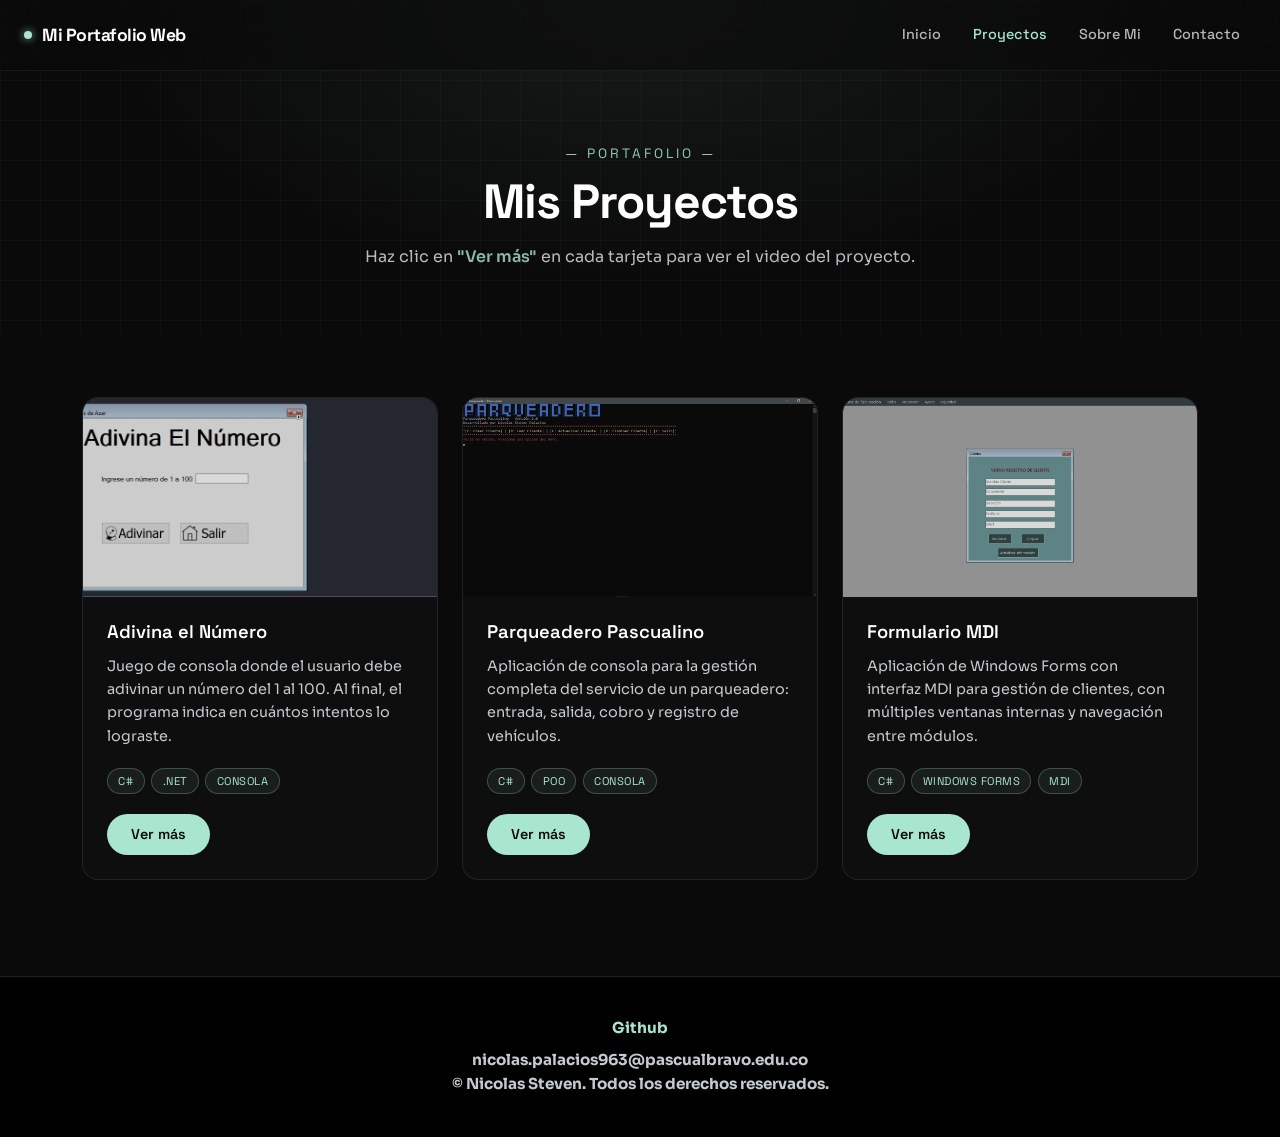
<file: PortafolioWeb/projects.html>
<!DOCTYPE html>
<html lang="es">
<head>
    <meta charset="UTF-8">
    <meta name="viewport" content="width=device-width, initial-scale=1.0, viewport-fit=cover">
    <title>Proyectos | Nicolas Steven</title>
    <meta name="description" content="Proyectos de desarrollo web y software de Nicolas Steven">

    <!-- Bootstrap -->
    <link rel="stylesheet" href="./css/bootstrap.min.css">
    <!-- Estilos propios -->
    <link rel="stylesheet" href="./css/style.css">
    <link rel="stylesheet" href="./css/projects.css">

    <!-- Fuentes -->
    <link rel="preconnect" href="https://fonts.googleapis.com">
    <link rel="preconnect" href="https://fonts.gstatic.com" crossorigin>
    <link href="https://fonts.googleapis.com/css2?family=Space+Grotesk:wght@400;500;700&family=Sora:wght@300;400;500;600;700&display=swap" rel="stylesheet">
</head>

<body class="d-flex flex-column m-0 p-0">

<div class="container-fluid d-flex flex-column p-0" style="min-height: 100dvh;">

  <main class="flex-grow-1">

    <!-- ==========================================
         NAVBAR
         ========================================== -->
    <nav class="navbar navbar-expand-lg navbar-dark fixed-top">
      <div class="container-fluid px-4">
        <a class="navbar-brand" href="index.html">Mi Portafolio Web</a>
        <button class="navbar-toggler" type="button" data-bs-toggle="collapse" data-bs-target="#navbarNav" aria-controls="navbarNav" aria-expanded="false" aria-label="Toggle navigation">
          <span class="navbar-toggler-icon"></span>
        </button>
        <div class="collapse navbar-collapse" id="navbarNav">
          <ul class="navbar-nav ms-auto">
            <li class="nav-item"><a class="nav-link" href="index.html">Inicio</a></li>
            <li class="nav-item"><a class="nav-link active" aria-current="page" href="projects.html">Proyectos</a></li>
            <li class="nav-item"><a class="nav-link" href="index.html#sobre-mi">Sobre Mi</a></li>
            <li class="nav-item"><a class="nav-link" href="#contacto">Contacto</a></li>
          </ul>
        </div>
      </div>
    </nav>
    <!-- fin navbar -->


    <!-- ==========================================
         HEADER DE PROYECTOS
         ========================================== -->
    <section class="page-header">
      <div class="container text-center">
        <span class="section-tag">— Portafolio —</span>
        <h1 class="section-title">Mis Proyectos</h1>
        <p class="page-header-text">
          Haz clic en <strong>"Ver más"</strong> en cada tarjeta para ver el video del proyecto.
        </p>
      </div>
    </section>
    <!-- fin header -->


    <!-- ==========================================
         GRID DE PROYECTOS
         ========================================== -->
    <section class="proyectos-seccion">
      <div class="container">
        <div class="row g-4">

          <!-- PROYECTO 1 -->
          <div class="col-md-6 col-lg-4">
            <div class="card proyecto-card h-100">
              <div class="proyecto-thumb">
                <img src="./images/AdivinaElNumero.PNG" alt="Captura del proyecto Adivina el Número" class="card-img-top">
              </div>
              <div class="card-body d-flex flex-column">
                <h5 class="card-title">Adivina el Número</h5>
                <p class="card-text">
                  Juego de consola donde el usuario debe adivinar un número del 1 al 100.
                  Al final, el programa indica en cuántos intentos lo lograste.
                </p>
                <div class="proyecto-tags">
                  <span>C#</span>
                  <span>.NET</span>
                  <span>Consola</span>
                </div>
                <button type="button" class="btn-neon mt-auto" data-bs-toggle="modal" data-bs-target="#modalProyecto1">
                  Ver más
                </button>
              </div>
            </div>
          </div>
          <!-- FIN PROYECTO 1 -->

          <!-- PROYECTO 2 -->
          <div class="col-md-6 col-lg-4">
            <div class="card proyecto-card h-100">
              <div class="proyecto-thumb">
                <img src="./images/parqueadero.png" alt="Captura del proyecto Parqueadero Pascualino" class="card-img-top">
              </div>
              <div class="card-body d-flex flex-column">
                <h5 class="card-title">Parqueadero Pascualino</h5>
                <p class="card-text">
                  Aplicación de consola para la gestión completa del servicio de un parqueadero:
                  entrada, salida, cobro y registro de vehículos.
                </p>
                <div class="proyecto-tags">
                  <span>C#</span>
                  <span>POO</span>
                  <span>Consola</span>
                </div>
                <button type="button" class="btn-neon mt-auto" data-bs-toggle="modal" data-bs-target="#modalProyecto2">
                  Ver más
                </button>
              </div>
            </div>
          </div>
          <!-- FIN PROYECTO 2 -->

          <!-- PROYECTO 3 -->
          <div class="col-md-6 col-lg-4">
            <div class="card proyecto-card h-100">
              <div class="proyecto-thumb">
                <img src="./images/capturaMDI.PNG" alt="Captura del proyecto Formulario MDI" class="card-img-top">
              </div>
              <div class="card-body d-flex flex-column">
                <h5 class="card-title">Formulario MDI</h5>
                <p class="card-text">
                  Aplicación de Windows Forms con interfaz MDI para gestión de clientes,
                  con múltiples ventanas internas y navegación entre módulos.
                </p>
                <div class="proyecto-tags">
                  <span>C#</span>
                  <span>Windows Forms</span>
                  <span>MDI</span>
                </div>
                <button type="button" class="btn-neon mt-auto" data-bs-toggle="modal" data-bs-target="#modalProyecto3">
                  Ver más
                </button>
              </div>
            </div>
          </div>
          <!-- FIN PROYECTO 3 -->

        </div>
      </div>
    </section>

  </main>
</div>


<!-- ==========================================
     MODALES DE PROYECTOS (fuera del grid)
     ========================================== -->

<!-- Modal Proyecto 1 -->
<div class="modal fade" id="modalProyecto1" tabindex="-1" aria-labelledby="tituloProyecto1" aria-hidden="true">
  <div class="modal-dialog modal-lg modal-dialog-centered">
    <div class="modal-content">
      <div class="modal-header">
        <h5 class="modal-title" id="tituloProyecto1">Adivina el Número</h5>
        <button type="button" class="btn-close" data-bs-dismiss="modal" aria-label="Cerrar"></button>
      </div>
      <div class="modal-body">
        <div class="ratio ratio-16x9">
          <iframe src="https://www.youtube.com/embed/bV--jjNwEeE" title="Demo Adivina el Número" allowfullscreen></iframe>
        </div>
        <p class="mt-3 mb-0">
          Juego de consola donde el usuario debe adivinar un número del 1 al 100.
          El programa valida cada intento y al final indica cuántos fueron necesarios.
        </p>
      </div>
      <div class="modal-footer">
        <button type="button" class="btn-neon-outline" data-bs-dismiss="modal">Cerrar</button>
        <a href="https://github.com/nicolastevv/Adivina-el-Numero" target="_blank" rel="noopener noreferrer" class="btn-neon">
          Ir al repositorio
        </a>
      </div>
    </div>
  </div>
</div>

<!-- Modal Proyecto 2 -->
<div class="modal fade" id="modalProyecto2" tabindex="-1" aria-labelledby="tituloProyecto2" aria-hidden="true">
  <div class="modal-dialog modal-lg modal-dialog-centered">
    <div class="modal-content">
      <div class="modal-header">
        <h5 class="modal-title" id="tituloProyecto2">Parqueadero Pascualino</h5>
        <button type="button" class="btn-close" data-bs-dismiss="modal" aria-label="Cerrar"></button>
      </div>
      <div class="modal-body">
        <div class="ratio ratio-16x9">
          <iframe src="https://www.youtube.com/embed/TAuUytSQvyQ" title="Demo Parqueadero Pascualino" allowfullscreen></iframe>
        </div>
        <p class="mt-3 mb-0">
          Aplicación de consola para la gestión del servicio de un parqueadero:
          registro de entrada y salida, cálculo de tarifas y control de vehículos.
        </p>
      </div>
      <div class="modal-footer">
        <button type="button" class="btn-neon-outline" data-bs-dismiss="modal">Cerrar</button>
        <a href="https://github.com/nicolastevv/Parqueadero-Pascualino" target="_blank" rel="noopener noreferrer" class="btn-neon">
          Ir al repositorio
        </a>
      </div>
    </div>
  </div>
</div>

<!-- Modal Proyecto 3 -->
<div class="modal fade" id="modalProyecto3" tabindex="-1" aria-labelledby="tituloProyecto3" aria-hidden="true">
  <div class="modal-dialog modal-lg modal-dialog-centered">
    <div class="modal-content">
      <div class="modal-header">
        <h5 class="modal-title" id="tituloProyecto3">Formulario MDI</h5>
        <button type="button" class="btn-close" data-bs-dismiss="modal" aria-label="Cerrar"></button>
      </div>
      <div class="modal-body">
        <div class="ratio ratio-16x9">
          <iframe src="https://www.youtube.com/embed/iuy8mLc2pug" title="Demo Formulario MDI" allowfullscreen></iframe>
        </div>
        <p class="mt-3 mb-0">
          Aplicación de Windows Forms con interfaz MDI (Multiple Document Interface)
          para la gestión de clientes, con múltiples formularios hijos y navegación interna.
        </p>
      </div>
      <div class="modal-footer">
        <button type="button" class="btn-neon-outline" data-bs-dismiss="modal">Cerrar</button>
        <a href="https://github.com/nicolastevv/Formulario-MDI" target="_blank" rel="noopener noreferrer" class="btn-neon">
          Ir al repositorio
        </a>
      </div>
    </div>
  </div>
</div>


<!-- ==========================================
     FOOTER
     ========================================== -->
<footer id="contacto" class="pie-pagina">
  <div>
    <a class="fw-bold" href="https://github.com/nicolastevv" target="_blank" rel="noopener noreferrer">Github</a>
    <br>
    <p class="fw-bold">
      nicolas.palacios963@pascualbravo.edu.co <br>
      &copy; Nicolas Steven. Todos los derechos reservados.
    </p>
  </div>
</footer>


<!-- Scripts -->
<script src="./js/bootstrap.bundle.min.js"></script>
<script src="./js/main.js"></script>
</body>
</html>
</file>
<file: PortafolioWeb/css/style.css>
/* ==========================================
   RESET Y BASE
   ========================================== */
html {
    scroll-behavior: smooth;
}

body {
    font-family: 'Sora', sans-serif;
    background-color: #0a0a0a;
    color: #E5E7EB;
    min-height: 100dvh;
    overflow-x: hidden;
    margin: 0;
    padding: 0;
}

/* ==========================================
   NAVBAR
   ========================================== */
.navbar {
    background-color: rgba(10, 10, 10, 0.6) !important;
    backdrop-filter: blur(20px);
    -webkit-backdrop-filter: blur(20px);
    border-bottom: 1px solid rgba(255, 255, 255, 0.06);
    padding: 1rem 0;
}

.navbar-brand {
    font-family: 'Space Grotesk', sans-serif;
    font-weight: 700;
    color: #FFFFFF !important;
    font-size: 1.1rem;
    letter-spacing: -0.5px;
    display: flex;
    align-items: center;
}

.navbar-brand::before {
    content: '';
    display: inline-block;
    width: 8px;
    height: 8px;
    background: #A8E6CF;
    border-radius: 50%;
    margin-right: 10px;
    box-shadow: 0 0 10px rgba(168, 230, 207, 0.8);
    flex-shrink: 0;
}

.navbar .nav-link {
    color: rgba(255, 255, 255, 0.7) !important;
    font-family: 'Space Grotesk', sans-serif;
    font-size: 0.9rem;
    font-weight: 500;
    padding: 0.5rem 1rem !important;
    transition: color 0.2s ease;
}

.navbar .nav-link:hover,
.navbar .nav-link.active {
    color: #A8E6CF !important;
}

.navbar-toggler {
    border-color: rgba(168, 230, 207, 0.4);
}

.navbar-toggler:focus {
    box-shadow: 0 0 0 0.2rem rgba(168, 230, 207, 0.25);
}

/* ==========================================
   SECCIONES — Etiquetas comunes
   ========================================== */
.section-tag {
    display: block;
    color: #A8E6CF;
    font-family: 'Space Grotesk', sans-serif;
    font-size: 0.85rem;
    letter-spacing: 3px;
    text-transform: uppercase;
    margin-bottom: 0.75rem;
    opacity: 0.85;
}

.section-title {
    font-family: 'Space Grotesk', sans-serif;
    font-weight: 700;
    font-size: clamp(2rem, 4vw, 3rem);
    color: #FFFFFF;
    letter-spacing: -1px;
    margin: 0;
    line-height: 1.1;
}

h2 {
    font-family: 'Space Grotesk', sans-serif;
    font-weight: 700;
    color: #FFFFFF;
    letter-spacing: -1px;
}

h3 {
    font-family: 'Space Grotesk', sans-serif;
    font-weight: 600;
    color: #FFFFFF;
}

/* ==========================================
   BOTONES
   ========================================== */
.btn-neon {
    background-color: #A8E6CF;
    color: #0a0a0a;
    font-family: 'Space Grotesk', sans-serif;
    font-weight: 600;
    padding: 0.75rem 1.75rem;
    border-radius: 999px;
    border: 1px solid #A8E6CF;
    text-decoration: none;
    transition: all 0.3s ease;
    display: inline-block;
    cursor: pointer;
}

.btn-neon:hover {
    background-color: transparent;
    color: #A8E6CF;
    box-shadow: 0 0 20px rgba(168, 230, 207, 0.4);
}

.btn-neon-outline {
    background-color: transparent;
    color: #A8E6CF;
    font-family: 'Space Grotesk', sans-serif;
    font-weight: 600;
    padding: 0.6rem 1.5rem;
    border-radius: 999px;
    border: 1px solid #A8E6CF;
    text-decoration: none;
    transition: all 0.3s ease;
    cursor: pointer;
}

.btn-neon-outline:hover {
    background-color: #A8E6CF;
    color: #0a0a0a;
}

/* ==========================================
   FOOTER
   ========================================== */
.pie-pagina {
    color: #C4CAD0;
    background-color: #000;
    text-align: center;
    border-top: 1px solid rgba(168, 230, 207, 0.15);
    padding: 2.5rem 1rem;
    font-family: 'Sora', sans-serif;
    font-size: 0.95rem;
}

.pie-pagina a {
    color: #A8E6CF;
    text-decoration: none;
    transition: text-shadow 0.2s ease;
}

.pie-pagina a:hover {
    text-shadow: 0 0 10px rgba(168, 230, 207, 0.6);
}

.pie-pagina p {
    margin: 0.5rem 0 0;
    color: #C4CAD0;
    line-height: 1.6;
}

/* ==========================================
   ACCESIBILIDAD
   ========================================== */
@media (prefers-reduced-motion: reduce) {
    * {
        animation: none !important;
        transition: none !important;
    }
    html {
        scroll-behavior: auto;
    }
}
</file>
<file: PortafolioWeb/css/projects.css>
/* ==========================================
   PAGE HEADER (Projects)
   ========================================== */
.page-header {
     padding: 9rem 0 4rem;
    background-color: #0a0a0a;
    background-image:
        linear-gradient(rgba(168, 230, 207, 0.03) 1px, transparent 1px),
        linear-gradient(90deg, rgba(168, 230, 207, 0.03) 1px, transparent 1px),
        radial-gradient(ellipse at top, rgba(168, 230, 207, 0.08), transparent 60%);
    background-size: 40px 40px, 40px 40px, 100% 100%;
    text-align: center;
}

.page-header-text {
    color: #E5E7EB;
    font-family: 'Sora', sans-serif;
    font-size: 1rem;
    max-width: 55ch;
    margin: 1rem auto 0;
    opacity: 0.8;
}

.page-header-text strong {
    color: #A8E6CF;
    font-weight: 600;
}

/* ==========================================
   SECCIÓN PROYECTOS
   ========================================== */
.proyectos-seccion {
    padding: 4rem 0 6rem;
    background-color: #0a0a0a;
}

/* ==========================================
   CARD DE PROYECTO
   ========================================== */
.proyecto-card {
    background: rgba(255, 255, 255, 0.02);
    border: 1px solid rgba(255, 255, 255, 0.08);
    border-radius: 16px;
    overflow: hidden;
    transition: all 0.3s ease;
    display: flex;
    flex-direction: column;
    padding: 0;
    height: 100%;
}

.proyecto-card:hover {
    border-color: rgba(168, 230, 207, 0.35);
    transform: translateY(-6px);
    box-shadow: 0 15px 45px rgba(168, 230, 207, 0.15);
}

/* Thumbnail */
.proyecto-thumb {
    position: relative;
    overflow: hidden;
    aspect-ratio: 16 / 9;
    background-color: #1a1a1a;
}

.proyecto-thumb img {
    width: 100%;
    height: 100%;
    object-fit: cover;
    transition: transform 0.5s ease, filter 0.5s ease;
    filter: grayscale(30%) brightness(0.85);
}

.proyecto-card:hover .proyecto-thumb img {
    transform: scale(1.05);
    filter: grayscale(0%) brightness(1);
}

/* Contenido */
.proyecto-card .card-body {
    padding: 1.5rem;
    display: flex;
    flex-direction: column;
    flex-grow: 1;
}

.proyecto-card .card-title {
    font-family: 'Space Grotesk', sans-serif;
    font-weight: 600;
    font-size: 1.15rem;
    color: #FFFFFF;
    margin-bottom: 0.75rem;
}

.proyecto-card .card-text {
    font-family: 'Sora', sans-serif;
    font-size: 0.9rem;
    color: #C4CAD0;
    line-height: 1.6;
    margin-bottom: 1.25rem;
}

/* Tags de tecnologías */
.proyecto-tags {
    display: flex;
    flex-wrap: wrap;
    gap: 0.4rem;
    margin-bottom: 1.25rem;
}

.proyecto-tags span {
    font-family: 'Space Grotesk', sans-serif;
    font-size: 0.7rem;
    letter-spacing: 0.5px;
    text-transform: uppercase;
    color: #A8E6CF;
    background-color: rgba(168, 230, 207, 0.08);
    border: 1px solid rgba(168, 230, 207, 0.25);
    padding: 0.25rem 0.65rem;
    border-radius: 999px;
}

/* Botón dentro de la card */
.proyecto-card .btn-neon {
    text-align: center;
    align-self: flex-start;
    padding: 0.6rem 1.5rem;
    font-size: 0.9rem;
    border: none;
}

/* ==========================================
   MODALES OSCUROS
   ========================================== */
/* ==========================================
   MODALES — Botones mejorados
   ========================================== */
/* ==========================================
   MODAL — Estructura general
   ========================================== */
.modal-backdrop.show {
    opacity: 0.75;
    background-color: #000;
}

.modal-content {
    background-color: #0d0d0d;
    border: 1px solid rgba(168, 230, 207, 0.2);
    border-radius: 16px;
    color: #E5E7EB;
    overflow: hidden;
    box-shadow: 0 20px 60px rgba(0, 0, 0, 0.8);
}

/* ==========================================
   HEADER
   ========================================== */
.modal-header {
    background-color: #0d0d0d;
    border-bottom: 1px solid rgba(168, 230, 207, 0.12);
    padding: 1.25rem 1.5rem;
    display: flex;
    align-items: center;
    justify-content: space-between;
}

.modal-title {
    font-family: 'Space Grotesk', sans-serif;
    font-weight: 600;
    font-size: 1.1rem;
    color: #A8E6CF;
    margin: 0;
    letter-spacing: -0.3px;
}

/* ==========================================
   BOTÓN CERRAR (X)
   ========================================== */
.modal .btn-close {
    width: 36px;
    height: 36px;
    padding: 0;
    border-radius: 50%;
    background: transparent;
    opacity: 1;
    position: relative;
    border: none;
    cursor: pointer;
    transition: all 0.3s ease;
    /* OCULTAMOS el fondo SVG de Bootstrap */
    background-image: none !important;
    flex-shrink: 0;
}

/* Dibujamos la X nosotros */
.modal .btn-close::before {
    content: '✕';
    position: absolute;
    top: 50%;
    left: 50%;
    transform: translate(-50%, -50%);
    color: #A8E6CF;
    font-size: 1rem;
    font-weight: 700;
    font-family: 'Space Grotesk', sans-serif;
    line-height: 1;
    transition: all 0.3s ease;
}

.modal .btn-close:hover {
    background-color: rgba(168, 230, 207, 0.12);
}

.modal .btn-close:hover::before {
    color: #FFFFFF;
    text-shadow: 0 0 8px rgba(168, 230, 207, 0.9);
}

.modal .btn-close:focus {
    box-shadow: 0 0 0 3px rgba(168, 230, 207, 0.25);
    outline: none;
}

/* ==========================================
   BODY
   ========================================== */
.modal-body {
    padding: 1.5rem;
    background-color: #0d0d0d;
    color: #E5E7EB;
    font-family: 'Sora', sans-serif;
}

.modal-body p {
    color: #C4CAD0;
    font-size: 0.95rem;
    line-height: 1.7;
    margin-bottom: 0;
}

/* Video responsive */
.modal-body .ratio {
    border-radius: 12px;
    overflow: hidden;
    border: 1px solid rgba(168, 230, 207, 0.15);
    background-color: #000;
}

.modal-body .ratio iframe {
    border: 0;
    display: block;
}

/* ==========================================
   FOOTER
   ========================================== */
.modal-footer {
    background-color: #0d0d0d;
    border-top: 1px solid rgba(168, 230, 207, 0.12);
    padding: 1rem 1.5rem;
    display: flex;
    justify-content: flex-end;
    align-items: center;
    gap: 0.75rem;
}

.modal-footer .btn-neon,
.modal-footer .btn-neon-outline {
    padding: 0.6rem 1.5rem;
    font-size: 0.9rem;
    white-space: nowrap;
}

/* ==========================================
   MODAL ANCHO — ajuste
   ========================================== */
.modal-lg {
    max-width: 720px; /* más compacto que el default 800px */
}

@media (max-width: 768px) {
    .modal-body {
        padding: 1rem;
    }

    .modal-header,
    .modal-footer {
        padding: 1rem;
    }

    .modal-title {
        font-size: 1rem;
    }

    .modal-footer {
        flex-direction: column-reverse;
        align-items: stretch;
    }

    .modal-footer .btn-neon,
    .modal-footer .btn-neon-outline {
        width: 100%;
        text-align: center;
    }
}
/* ==========================================
   RESPONSIVE
   ========================================== */
@media (max-width: 768px) {
    .page-header {
        padding: 7rem 0 3rem;
    }
    .proyectos-seccion {
        padding: 3rem 0 4rem;
    }
}
</file>
